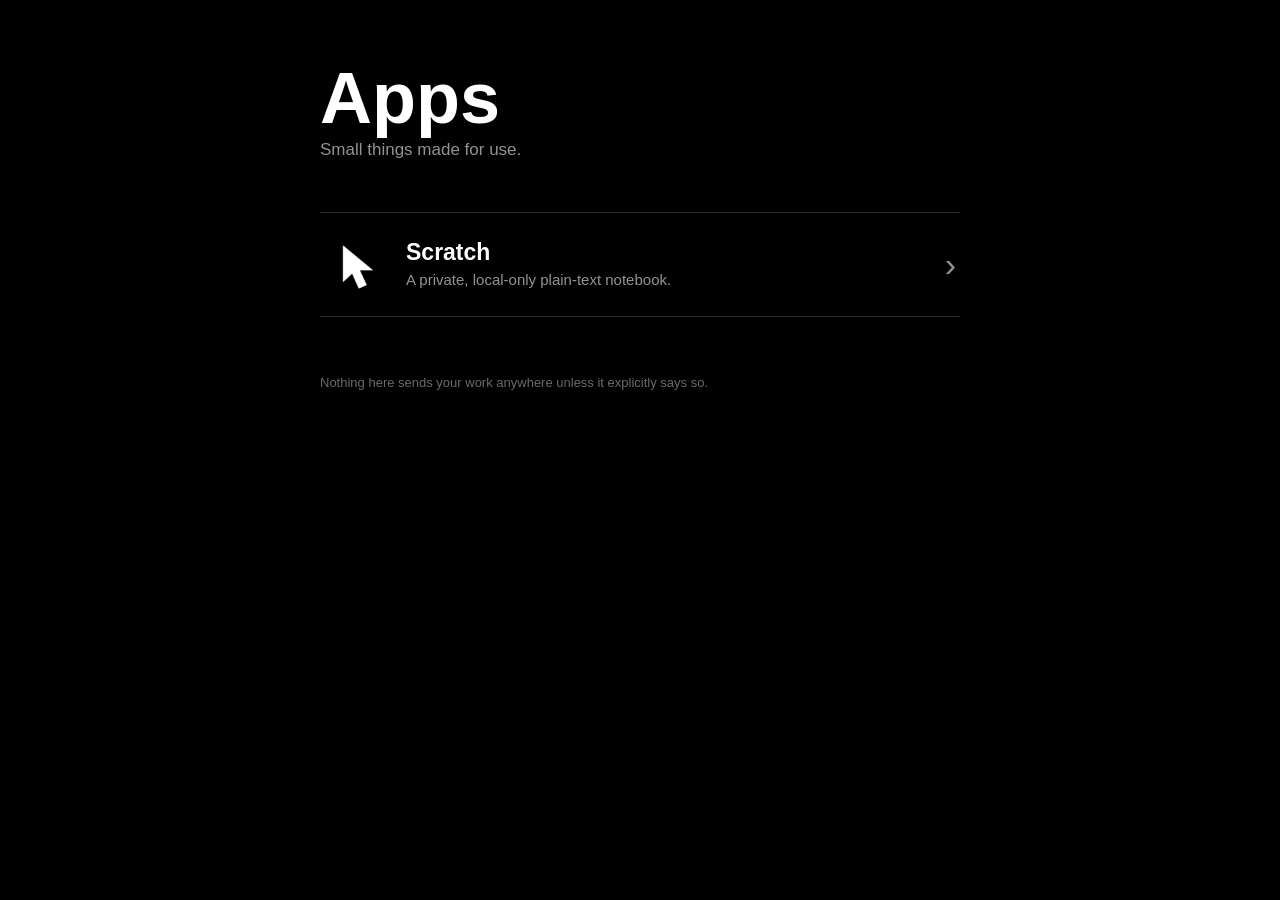
<file: index.html>
<!doctype html>
<html lang="en">
<head>
  <meta charset="utf-8">
  <meta name="viewport" content="width=device-width, initial-scale=1">
  <meta name="color-scheme" content="dark">
  <meta name="theme-color" content="#000000">
  <meta name="description" content="Small, useful web apps by Hamish Brown.">
  <link rel="stylesheet" href="styles.css">
  <title>Apps</title>
</head>
<body>
  <main>
    <header>
      <h1>Apps</h1>
      <p>Small things made for use.</p>
    </header>

    <nav aria-label="Applications">
      <a class="app-card" href="scratch/">
        <span class="app-icon" aria-hidden="true">
          <img src="scratch/icons/icon-192.png" alt="">
        </span>
        <span class="app-copy">
          <strong>Scratch</strong>
          <span>A private, local-only plain-text notebook.</span>
        </span>
        <span class="arrow" aria-hidden="true">›</span>
      </a>
    </nav>

    <footer>Nothing here sends your work anywhere unless it explicitly says so.</footer>
  </main>
</body>
</html>
</file>
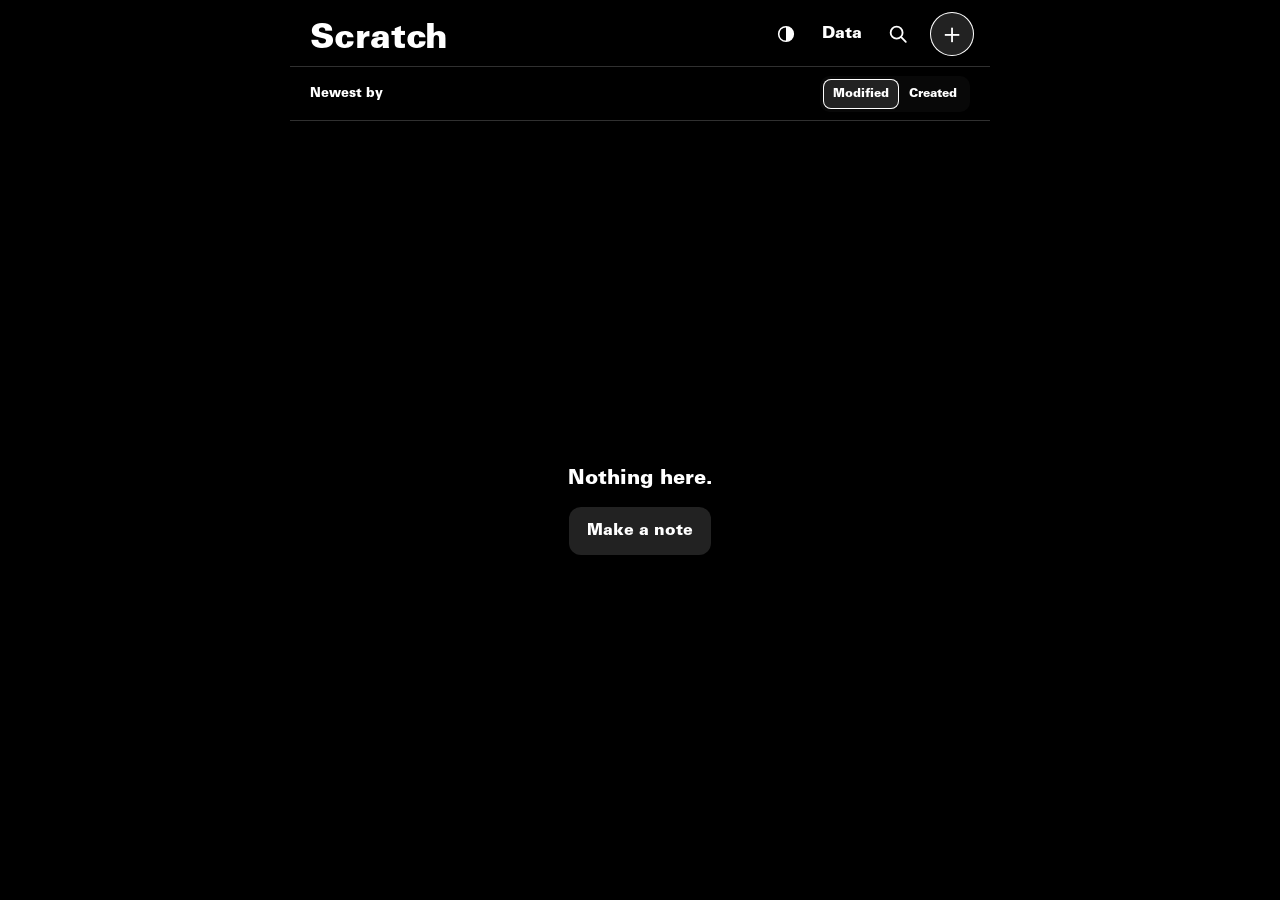
<file: scratch/index.html>
<!doctype html>
<html lang="en">
<head>
  <meta charset="utf-8">
  <meta name="viewport" content="width=device-width, initial-scale=1, viewport-fit=cover">
  <meta name="theme-color" content="#000000" media="(prefers-color-scheme: light)">
  <meta name="theme-color" content="#000000" media="(prefers-color-scheme: dark)">
  <meta name="color-scheme" content="dark">
  <meta name="apple-mobile-web-app-capable" content="yes">
  <meta name="apple-mobile-web-app-status-bar-style" content="black-translucent">
  <meta name="apple-mobile-web-app-title" content="Scratch">
  <meta name="description" content="A local-first plain-text scratchpad with optional backup and sync.">
  <link rel="manifest" href="manifest.webmanifest">
  <link rel="apple-touch-icon" href="icons/caret-180.png">
  <link rel="stylesheet" href="styles.css?v=25">
  <title>Scratch</title>
</head>
<body>
  <div id="viewport-size" aria-hidden="true"></div>
  <main id="app">
    <section id="list-view" class="view" aria-labelledby="app-title">
      <header class="topbar">
        <h1 id="app-title">Scratch</h1>
        <div class="topbar-actions">
          <button id="settings-button" type="button" hidden aria-hidden="true" tabindex="-1">Aa</button>
          <button id="colour-button" class="icon-button colour-button" type="button" aria-label="Colour: White. Next: Red" title="White · tap for Red"><svg viewBox="0 0 24 24" width="22" height="22" aria-hidden="true"><circle cx="12" cy="12" r="8"/><path d="M12 4a8 8 0 0 1 0 16Z"/></svg></button>
          <button id="data-button" class="text-button" type="button">Data</button>
          <button id="search-button" class="icon-button search-button" type="button" aria-label="Search notes" aria-expanded="false" aria-controls="search-controls"><svg viewBox="0 0 24 24" width="22" height="22" aria-hidden="true"><circle cx="10.5" cy="10.5" r="6.5"/><path d="m15.5 15.5 5 5"/></svg></button>
          <button id="new-note-button" class="icon-button primary" type="button" aria-label="New note">＋</button>
        </div>
      </header>

      <div id="list-controls" class="list-controls">
        <span class="sort-label">Newest by</span>
        <div class="segmented compact sort-controls" role="group" aria-label="Sort notes">
          <button type="button" data-setting="sort" data-value="modified">Modified</button>
          <button type="button" data-setting="sort" data-value="created">Created</button>
        </div>
        <div id="search-controls" hidden>
          <input id="note-search" type="search" aria-label="Search notes" placeholder="Search notes" autocapitalize="none" autocorrect="off" spellcheck="false">
          <button id="clear-search" class="text-button" type="button" aria-label="Clear search">×</button>
          <button id="close-search" class="text-button" type="button" aria-label="Close search">Close</button>
        </div>
      </div>

      <div id="sync-reminder" role="status" hidden>
        <span>Time to sync your notes?</span>
        <div><button id="sync-reminder-now" class="text-button" type="button">Sync now</button><button id="sync-reminder-later" class="text-button" type="button">Not now</button></div>
      </div>
      <div id="conflict-summary" role="status" hidden>
        <span id="conflict-count"></span>
        <button id="review-conflicts-button" class="text-button" type="button">Show conflicts</button>
      </div>
      <div id="empty-state" class="empty-state" hidden>
        <p id="empty-message">Nothing here.</p>
        <button id="empty-new-button" type="button">Make a note</button>
      </div>
      <ol id="notes-list" class="notes-list" aria-label="Notes, newest first"></ol>
    </section>

    <section id="editor-view" class="view editor-view" aria-label="Note editor" hidden>
      <header class="topbar editor-bar">
        <button id="back-button" class="text-button" type="button">‹ Notes</button>
        <span id="save-status" class="save-status" role="status">Saved</span>
        <div class="editor-actions">
          <button id="tags-button" class="text-button" type="button" aria-label="Note tags" aria-controls="tag-panel" aria-expanded="false">#</button>
          <button id="reader-button" class="text-button" type="button" hidden>Read</button>
          <button id="share-button" class="text-button action-symbol" type="button" aria-label="Share note">↥</button>
          <button id="editor-settings-button" class="text-button" type="button" aria-label="Typography settings">Aa</button>
          <button id="delete-button" class="text-button danger" type="button" aria-label="Delete note">×</button>
        </div>
      </header>
      <section id="tag-panel" aria-label="Note tags" hidden>
        <fieldset id="tag-panel-fields">
          <header><strong>Tags</strong><button id="tag-panel-done" class="text-button" type="button">Done</button></header>
          <div id="tag-list"></div>
          <div class="tag-entry"><input id="tag-input" class="text-field" aria-label="Add or edit tags" placeholder="#tag" autocomplete="off" autocapitalize="none" autocorrect="off" spellcheck="false"><button id="tag-add" class="text-button" type="button">Apply</button></div>
          <small>Tap a tag to search. Edit or × to change it. Inline tags stay in your text.</small>
        </fieldset>
      </section>
      <div id="editor-stage">
        <pre id="editor-highlight" aria-hidden="true"></pre>
        <textarea id="editor" aria-label="Note text" autocomplete="off" autocorrect="on" autocapitalize="sentences" spellcheck="true" placeholder="Start typing…"></textarea>
      </div>
      <article id="reader" aria-label="Rendered note" hidden></article>
    </section>
  </main>

  <dialog id="settings-dialog">
    <form method="dialog" class="settings-sheet">
      <header class="sheet-header">
        <h2>Writing</h2>
        <button class="text-button" value="close" aria-label="Close settings">Done</button>
      </header>

      <div class="setting-row">
        <span>Text size</span>
        <div class="segmented" role="group" aria-label="Text size">
          <button type="button" data-setting="size" data-value="xsmall">XS</button>
          <button type="button" data-setting="size" data-value="small">Small</button>
          <button type="button" data-setting="size" data-value="large">Big</button>
        </div>
      </div>
      <div class="setting-row">
        <span>Typeface</span>
        <div class="segmented font-options" role="group" aria-label="Typeface">
          <button type="button" data-setting="font" data-value="mono">Mono</button>
          <button type="button" data-setting="font" data-value="univers">Univers</button>
          <button type="button" data-setting="font" data-value="univers-black">U Black</button>
          <button type="button" data-setting="font" data-value="univers-extended">U Ext</button>
        </div>
      </div>
      <div class="setting-row">
        <span>Soft wrap</span>
        <label class="switch">
          <input id="wrap-toggle" type="checkbox">
          <span aria-hidden="true"></span>
        </label>
      </div>
      <div class="setting-row">
        <span>
          Typing assistance
          <small>Capitalisation, correction and spellcheck</small>
        </span>
        <label class="switch">
          <input id="typing-toggle" type="checkbox">
          <span aria-hidden="true"></span>
        </label>
      </div>
      <div class="setting-row">
        <span>
          Org syntax
          <small>Colour source and enable a rendered reading view</small>
        </span>
        <label class="switch">
          <input id="org-toggle" type="checkbox">
          <span aria-hidden="true"></span>
        </label>
      </div>
    </form>
  </dialog>

  <dialog id="data-dialog">
    <form method="dialog" class="settings-sheet">
      <header class="sheet-header">
        <h2>Local data</h2>
        <button class="text-button" value="close" aria-label="Close data panel">Done</button>
      </header>
      <section class="data-section" aria-labelledby="data-heading">
        <h3 id="data-heading">Backup</h3>
        <p id="storage-status">Checking storage…</p>
        <button id="export-button" class="wide-button" type="button">Export backup</button>
        <button id="import-button" class="wide-button" type="button">Import backup</button>
        <input id="import-input" type="file" accept="application/json,.json" hidden>
      </section>
      <section class="data-section stash-section" aria-labelledby="stash-heading">
        <h3 id="stash-heading">Stash</h3>
        <p id="stash-status">Not configured. Backups remain local until Stash is set up.</p>
        <label class="field-label" for="stash-url">Stash address</label>
        <input id="stash-url" class="text-field" type="url" inputmode="url" autocapitalize="none" autocorrect="off" spellcheck="false" placeholder="https://machine.tailnet.ts.net/stash">
        <label class="field-label" for="stash-device">Device name</label>
        <input id="stash-device" class="text-field" type="text" autocapitalize="none" autocorrect="off" spellcheck="false" placeholder="hamphone" maxlength="64">
        <button id="stash-save-button" class="wide-button" type="button">Test and save</button>
        <button id="stash-backup-button" class="wide-button" type="button" disabled>Back up now</button>
        <button id="stash-sync-button" class="wide-button" type="button" disabled>Sync now</button>
        <p id="sync-status" role="status">Sync is manual. Downloads the latest backup from each device; conflicting edits are kept separately.</p>
        <button id="show-conflicts-button" class="wide-button" type="button" hidden>Show conflicts</button>
      </section>
      <section class="data-section" aria-labelledby="deleted-heading">
        <h3 id="deleted-heading">Deleted notes</h3>
        <p>Deletion history is kept for sync. Restore makes a new copy.</p>
        <div id="deleted-notes"></div>
      </section>
      <section class="data-section" aria-labelledby="tags-heading">
        <h3 id="tags-heading">Tags, without the machinery</h3>
        <p>Use # in the note toolbar to add, edit or remove tags, with suggestions from your notes. Tap a panel tag to search, then type more words or tags to narrow the results. Tags are stored as a final hashtag-only line separated from the body by a blank line, hidden in Edit and Read. Inline hashtags remain ordinary visible text and are never moved. Tags travel with exports and sync.</p>
      </section>
    </form>
  </dialog>

  <dialog id="conflict-dialog" aria-labelledby="conflict-heading">
    <section class="settings-sheet">
      <header class="sheet-header">
        <h2 id="conflict-heading">Conflicting versions</h2>
        <button id="conflict-close" class="text-button" type="button">Done</button>
      </header>
      <p class="conflict-help">Choose one version, combine their text, or keep them as separate notes. Your choice will travel with the next sync.</p>
      <div id="conflict-versions"></div>
      <section id="conflict-combination" hidden>
        <label class="field-label" for="conflict-draft">Resolved text</label>
        <textarea id="conflict-draft" aria-label="Combined note text" rows="8"></textarea>
        <button id="conflict-save-combination" class="wide-button" type="button">Use combined text</button>
      </section>
      <button id="conflict-keep-both" class="wide-button" type="button">Keep both as separate notes</button>
      <p id="conflict-status" role="status"></p>
      <button id="conflict-review-latest" class="wide-button" type="button" hidden>Review latest versions</button>
    </section>
  </dialog>
  <div id="delete-notice" role="status" hidden><span>Note deleted</span><button id="undo-delete" class="text-button" type="button">Undo</button></div>
  <script src="sync.js?v=25" defer></script>
  <script src="colours.js?v=25" defer></script>
  <script src="app.js?v=25" defer></script>
</body>
</html>
</file>
<file: styles.css>
:root {
  color-scheme: dark;
  --bg: #000;
  --ink: #fff;
  --muted: #929292;
  --surface: #111;
  --line: #2b2b2b;
}

* { box-sizing: border-box; }
html, body { min-height: 100%; margin: 0; background: var(--bg); color: var(--ink); }
body {
  font-family: -apple-system, BlinkMacSystemFont, "Helvetica Neue", Arial, sans-serif;
  -webkit-font-smoothing: antialiased;
}
main { width: min(100%, 680px); margin: 0 auto; padding: 64px 20px 40px; }
header { margin-bottom: 52px; }
h1 { margin: 0 0 8px; font-size: clamp(42px, 10vw, 72px); line-height: .95; letter-spacing: 0; }
header p { margin: 0; color: var(--muted); font-size: 17px; }
nav { border-top: 1px solid var(--line); }
.app-card {
  min-height: 104px;
  display: grid;
  grid-template-columns: 64px 1fr auto;
  align-items: center;
  gap: 18px;
  padding: 18px 4px;
  color: inherit;
  text-decoration: none;
  border-bottom: 1px solid var(--line);
}
.app-card:active { background: var(--surface); }
.app-card:focus-visible { outline: 2px solid var(--ink); outline-offset: 4px; }
.app-icon, .app-icon img { display: block; width: 64px; height: 64px; border-radius: 14px; }
.app-copy { min-width: 0; display: grid; gap: 5px; }
.app-copy strong { font-size: 23px; line-height: 1.1; }
.app-copy span { color: var(--muted); font-size: 15px; line-height: 1.35; }
.arrow { color: var(--muted); font-size: 34px; font-weight: 300; }
footer { margin-top: 56px; color: #696969; font-size: 13px; line-height: 1.5; }
@media (max-width: 420px) {
  main { padding-top: 44px; }
  header { margin-bottom: 38px; }
  .app-card { grid-template-columns: 56px 1fr auto; gap: 14px; }
  .app-icon, .app-icon img { width: 56px; height: 56px; border-radius: 12px; }
}
</file>
<file: scratch/styles.css>
@font-face {
  font-family: "Scratch Univers";
  src: url("fonts/U.woff2") format("woff2");
  font-weight: 400;
  font-style: normal;
  font-display: swap;
}
@font-face {
  font-family: "Scratch Univers";
  src: url("fonts/U-Black.woff2") format("woff2");
  font-weight: 700;
  font-style: normal;
  font-display: swap;
}
@font-face {
  font-family: "Scratch Univers Black";
  src: url("fonts/U-Black.woff2") format("woff2");
  font-weight: 700;
  font-style: normal;
  font-display: swap;
}
@font-face {
  font-family: "Scratch Univers Extended";
  src: url("fonts/U-ExtraBlackExt.woff2") format("woff2");
  font-weight: 900;
  font-style: normal;
  font-display: swap;
}

:root {
  color-scheme: dark;
  --bg: #000;
  --ink: #fff;
  --muted: #929292;
  --surface: #141414;
  --surface-2: #222;
  --line: #303030;
  --danger: #ff6961;
  --system-blue: #0a84ff;
  --topbar: rgba(0, 0, 0, .96);
  --placeholder: #505050;
  --segment-bg: #080808;
  --backdrop: rgba(0, 0, 0, .72);
  --selection: rgba(10, 132, 255, .42);
  --org-heading: #ff9f0a;
  --org-marker: #bf5af2;
  --org-link: #64d2ff;
  --org-code: #30d158;
  --org-meta: #8e8e93;
  --safe-top: env(safe-area-inset-top, 0px);
  --safe-right: env(safe-area-inset-right, 0px);
  --safe-bottom: env(safe-area-inset-bottom, 0px);
  --safe-left: env(safe-area-inset-left, 0px);
  --visual-height: 100dvh;
  --visual-top: 0px;
}

* { box-sizing: border-box; }
html, body { margin: 0; min-height: 100%; background: var(--bg); color: var(--ink); }
body {
  min-height: 100dvh;
  overflow: hidden;
  font-family: "Scratch Univers", Helvetica, Arial, sans-serif;
  -webkit-font-smoothing: antialiased;
  -webkit-tap-highlight-color: transparent;
}
button, textarea { font: inherit; }
button { color: inherit; }
button:focus-visible, textarea:focus-visible, input:focus-visible { outline: 2px solid var(--system-blue); outline-offset: 2px; }

/* Measure CSS viewport geometry independently of iOS standalone JS metrics. */
#viewport-size {
  position: fixed;
  inset: 0 auto auto 0;
  width: 0;
  height: 100vh;
  height: 100lvh;
  visibility: hidden;
  pointer-events: none;
  contain: strict;
}

#app, .view { min-height: 100dvh; }
.view { background: var(--bg); }
#list-view {
  height: 100dvh;
  height: var(--visual-height, 100dvh);
  min-height: 0;
  display: flex;
  flex-direction: column;
  overflow: hidden;
}
#list-view > .topbar, .list-controls { flex: 0 0 auto; }
[hidden] { display: none !important; }

#sync-reminder {
  flex: 0 0 auto;
  display: flex;
  align-items: center;
  justify-content: space-between;
  flex-wrap: wrap;
  gap: 0 12px;
  padding: 4px calc(20px + var(--safe-right)) 4px calc(20px + var(--safe-left));
  border-bottom: 1px solid var(--line);
  color: var(--muted);
  font-size: 14px;
}
#sync-reminder > div { display: flex; gap: 12px; }
#sync-reminder button { min-height: 44px; }

.topbar {
  min-height: calc(64px + var(--safe-top));
  padding: calc(12px + var(--safe-top)) calc(16px + var(--safe-right)) 10px calc(20px + var(--safe-left));
  display: flex;
  align-items: flex-end;
  justify-content: space-between;
  gap: 12px;
  position: sticky;
  top: 0;
  z-index: 4;
  background: var(--topbar);
  border-bottom: 1px solid var(--line);
}
.topbar h1 { margin: 0; font-size: 34px; line-height: 1; letter-spacing: 0; }
.topbar-actions { display: flex; align-items: center; gap: 10px; }
.icon-button {
  width: 44px;
  height: 44px;
  padding: 0;
  border: 0;
  border-radius: 50%;
  background: var(--surface);
  font-weight: 700;
  font-size: 16px;
}
.icon-button.primary { background: var(--surface-2); color: var(--ink); box-shadow: inset 0 0 0 1px var(--ink); font-size: 28px; font-weight: 400; }
.search-button { display: grid; place-items: center; background: transparent; }
.search-button svg { fill: none; stroke: currentColor; stroke-width: 2; stroke-linecap: round; }
.search-button[aria-expanded="true"] { color: var(--system-blue); }
.text-button { min-height: 44px; border: 0; padding: 0 4px; background: transparent; font-weight: 700; }
.text-button.danger { color: var(--danger); font-size: 25px; font-weight: 400; }
.action-symbol { font-size: 24px; font-weight: 500; }

.list-controls {
  min-height: 54px;
  padding: 4px calc(20px + var(--safe-right)) 4px calc(20px + var(--safe-left));
  display: flex;
  align-items: center;
  justify-content: space-between;
  gap: 16px;
  color: var(--muted);
  font-size: 13px;
  font-weight: 700;
  border-bottom: 1px solid var(--line);
}
.list-controls.searching .sort-label, .list-controls.searching .sort-controls { display: none; }
#search-controls { flex: 1 1 auto; min-width: 0; align-items: center; gap: 8px; }
#search-controls:not([hidden]) { display: flex; }
#clear-search { flex: 0 0 44px; font-size: 26px; font-weight: 400; }
#close-search { flex: 0 0 auto; min-width: 44px; }
#note-search {
  display: block;
  flex: 1 1 auto;
  min-width: 0;
  height: 38px;
  border: 0;
  border-bottom: 2px solid transparent;
  border-radius: 0;
  padding: 0 4px;
  background: transparent;
  color: var(--ink);
  font: inherit;
  font-size: 16px;
  font-weight: 400;
}
#note-search:focus-visible { outline: none; border-bottom-color: var(--system-blue); }
#note-search::placeholder { color: var(--muted); }
.notes-list {
  flex: 1 1 auto;
  min-height: 0;
  overflow-y: auto;
  -webkit-overflow-scrolling: touch;
  margin: 0;
  padding: 0 0 var(--safe-bottom);
  list-style: none;
}
.note-row { border-bottom: 1px solid var(--line); position: relative; overflow: hidden; }
.note-row .note-button { position: relative; background: var(--bg); touch-action: pan-y; transition: transform .15s ease; }
.note-row.swiped .note-button { transform: translateX(-88px); }
.swipe-delete { position: absolute; inset: 0 0 0 auto; width: 88px; border: 0; background: var(--surface-2); color: var(--ink); box-shadow: inset 0 0 0 1px var(--ink); font-weight: 700; }
.swipe-delete:focus-visible { z-index: 2; }
#delete-notice { position: fixed; z-index: 10; bottom: calc(16px + var(--safe-bottom)); left: 16px; right: 16px; max-width: 668px; margin-inline: auto; padding: 8px 16px; display: flex; justify-content: space-between; align-items: center; border: 1px solid var(--line); border-radius: 12px; background: var(--surface-2); }
.note-button {
  display: block;
  width: 100%;
  min-height: 92px;
  border: 0;
  padding: 17px calc(20px + var(--safe-right)) 17px calc(20px + var(--safe-left));
  text-align: left;
  background: transparent;
}
.note-button:active { background: var(--surface); }
.note-title {
  display: block;
  margin-bottom: 7px;
  overflow: hidden;
  white-space: nowrap;
  text-overflow: ellipsis;
  font-size: 21px;
  line-height: 1.18;
  font-weight: 800;
}
.note-meta { display: flex; gap: 10px; min-width: 0; color: var(--muted); font-size: 14px; line-height: 1.25; }
.note-date { flex: 0 0 auto; }
.note-preview { overflow: hidden; white-space: nowrap; text-overflow: ellipsis; }
.empty-state { flex: 1 1 auto; min-height: 0; display: grid; place-content: center; justify-items: center; color: var(--muted); }
.empty-state p { margin: 0 0 16px; font-size: 20px; font-weight: 700; }
.empty-state button, .wide-button { min-height: 48px; border: 0; border-radius: 12px; background: var(--surface-2); padding: 0 18px; font-weight: 750; }

.editor-view {
  display: flex;
  flex-direction: column;
  position: fixed;
  z-index: 2;
  top: var(--visual-top, 0px);
  left: 0;
  right: 0;
  height: var(--visual-height, 100dvh);
  min-height: 0;
  overflow: hidden;
}
.editor-bar { flex: 0 0 auto; align-items: flex-end; padding-left: calc(14px + var(--safe-left)); }
.editor-actions { display: flex; align-items: center; gap: 9px; }
.save-status { color: var(--muted); font-size: 12px; padding-bottom: 14px; white-space: nowrap; flex: 1; min-width: 0; overflow: hidden; text-overflow: ellipsis; text-align: right; }
#editor-stage {
  position: relative;
  flex: 1 1 auto;
  min-height: 0;
  overflow: hidden;
  background: var(--bg);
}
#editor, #editor-highlight {
  display: block;
  width: 100%;
  height: 100%;
  min-height: 0;
  border: 0;
  border-radius: 0;
  margin: 0;
  padding: 22px calc(20px + var(--safe-right)) calc(32px + var(--safe-bottom)) calc(20px + var(--safe-left));
  background: var(--bg);
  color: var(--ink);
  caret-color: var(--system-blue);
  accent-color: var(--system-blue);
  font-family: "Scratch Univers", Helvetica, Arial, sans-serif;
  font-size: 24px;
  line-height: 1.1;
  font-weight: 800;
  letter-spacing: 0;
  tab-size: 4;
  white-space: pre-wrap;
  overflow-wrap: break-word;
}
#editor {
  position: relative;
  z-index: 2;
  resize: none;
  outline: none;
  overscroll-behavior: contain;
  -webkit-overflow-scrolling: touch;
}
#editor-highlight {
  position: absolute;
  inset: 0;
  z-index: 1;
  overflow: hidden;
  pointer-events: none;
  color: var(--ink);
}
body.org-editing #editor { background: transparent; color: transparent; -webkit-text-fill-color: transparent; }
body.org-editing #editor::placeholder { -webkit-text-fill-color: var(--placeholder); }
.org-heading { color: var(--org-heading); }
.org-marker { color: var(--org-marker); }
.org-link { color: var(--org-link); }
.org-code { color: var(--org-code); }
.org-meta, .org-comment { color: var(--org-meta); }
#editor::selection { background: var(--selection); }
#editor::placeholder { color: var(--placeholder); }
body.size-small :is(#editor, #editor-highlight) { font-size: 18px; line-height: 1.1; font-weight: 500; }
body.size-xsmall :is(#editor, #editor-highlight) { font-size: 14px; line-height: 1.1; font-weight: 450; }
body.font-mono :is(#editor, #editor-highlight) { font-family: ui-monospace, "SFMono-Regular", Menlo, Monaco, Consolas, monospace; }
body.font-univers :is(#editor, #editor-highlight) { font-family: "Scratch Univers", Helvetica, Arial, sans-serif; font-weight: 400; }
body.font-univers-black :is(#editor, #editor-highlight) { font-family: "Scratch Univers Black", Helvetica, Arial, sans-serif; font-weight: 700; }
body.font-univers-extended :is(#editor, #editor-highlight) { font-family: "Scratch Univers Extended", Helvetica, Arial, sans-serif; font-weight: 900; }
body.no-wrap :is(#editor, #editor-highlight) { white-space: pre; overflow-wrap: normal; overflow-x: auto; }

#tag-panel { flex: 0 0 auto; max-height: 45%; overflow-y: auto; padding: 8px 20px 12px; border-bottom: 1px solid var(--line); }
#tag-panel fieldset { border: 0; padding: 0; margin: 0; min-width: 0; }
#tag-panel header, .tag-entry, .tag-row { display: flex; gap: 8px; align-items: center; }
#tag-panel header { justify-content: space-between; }
#tag-panel small { display: block; font-size: 12px; line-height: 1.4; }
.tag-entry input { min-width: 0; flex: 1; }
.tag-row > [data-tag] { flex: 1; min-width: 0; text-align: left; overflow-wrap: anywhere; }
#tag-panel .text-button, .editor-actions .text-button { min-width: 44px; }
.editor-actions { gap: 3px; }
@media (max-width: 480px) {
  .editor-bar { flex-wrap: wrap; gap: 0; padding-right: calc(14px + var(--safe-right)); padding-bottom: 4px; }
  .editor-bar .save-status { margin-left: auto; padding-bottom: 14px; }
  .editor-actions { flex: 0 0 100%; justify-content: space-between; }
}

#reader {
  flex: 1 1 auto;
  min-height: 0;
  overflow: auto;
  padding: 22px calc(20px + var(--safe-right)) calc(40px + var(--safe-bottom)) calc(20px + var(--safe-left));
  font-family: "Scratch Univers", Helvetica, Arial, sans-serif;
  font-size: 19px;
  line-height: 1.5;
  -webkit-overflow-scrolling: touch;
}
#reader > :first-child { margin-top: 0; }
#reader h1, #reader h2, #reader h3, #reader h4, #reader h5, #reader h6 { line-height: 1.15; }
#reader a { color: var(--system-blue); }
#reader code, #reader pre { font-family: ui-monospace, "SFMono-Regular", Menlo, Monaco, Consolas, monospace; }
#reader code { color: var(--org-code); }
#reader pre { overflow-x: auto; padding: 14px; border-radius: 10px; background: var(--surface); white-space: pre; }
#reader blockquote { margin-inline: 0; padding-left: 16px; border-left: 3px solid var(--line); color: var(--muted); }
#reader .org-checkbox { color: var(--muted); font-family: ui-monospace, monospace; }
#reader .org-keyword { color: var(--muted); }

#settings-dialog, #data-dialog {
  width: min(100%, 560px);
  font: inherit;
  max-width: none;
  max-height: min(82dvh, 700px);
  margin: auto auto 0;
  padding: 0;
  border: 0;
  border-radius: 20px 20px 0 0;
  background: var(--surface);
  color: var(--ink);
}
#settings-dialog::backdrop, #data-dialog::backdrop { background: var(--backdrop); }
#conflict-dialog { width: min(100%, 620px); max-width: none; max-height: min(88dvh, 900px); margin: auto auto 0; padding: 0; border: 0; border-radius: 20px 20px 0 0; background: var(--surface); color: var(--ink); font: inherit; }
#conflict-dialog::backdrop { background: var(--backdrop); }
#conflict-summary { flex: 0 0 auto; display: flex; align-items: center; justify-content: space-between; gap: 12px; padding: 4px 20px; border-bottom: 1px solid var(--line); font-size: 13px; color: var(--muted); }
.conflict-help, #conflict-status { font-size: 14px; line-height: 1.4; color: var(--muted); }
.conflict-version { min-width: 0; padding: 14px 0 18px; border-bottom: 1px solid var(--line); }
.conflict-version h3 { margin: 0 0 6px; font-size: 17px; }
.conflict-version small { color: var(--muted); }
.conflict-version pre { max-height: 220px; overflow: auto; white-space: pre-wrap; overflow-wrap: anywhere; margin: 12px 0; padding: 12px; border: 1px solid var(--line); border-radius: 10px; background: var(--bg); font: 16px/1.4 -apple-system, BlinkMacSystemFont, "Helvetica Neue", Arial, sans-serif; }
.conflict-actions { display: flex; flex-wrap: wrap; gap: 8px; }
.conflict-actions button { flex: 1 1 140px; margin-top: 0; padding: 8px 12px; }
#conflict-draft { display: block; width: 100%; resize: vertical; min-height: 180px; max-height: 45dvh; padding: 12px; border: 1px solid var(--line); border-radius: 10px; background: var(--bg); color: var(--ink); font: 16px/1.4 -apple-system, BlinkMacSystemFont, "Helvetica Neue", Arial, sans-serif; }
.settings-sheet { padding: 0 calc(20px + var(--safe-right)) calc(24px + var(--safe-bottom)) calc(20px + var(--safe-left)); }
.sheet-header { min-height: 68px; display: flex; align-items: center; justify-content: space-between; border-bottom: 1px solid var(--line); }
.sheet-header h2 { margin: 0; font-size: 22px; }
.setting-row { min-height: 70px; display: flex; align-items: center; justify-content: space-between; gap: 16px; border-bottom: 1px solid var(--line); font-weight: 700; }
.setting-row small { display: block; max-width: 220px; margin-top: 3px; color: var(--muted); font-size: 11px; line-height: 1.25; font-weight: 500; }
.segmented { display: flex; flex: 0 0 auto; padding: 3px; border-radius: 10px; background: var(--segment-bg); }
.segmented button { min-height: 36px; border: 0; border-radius: 8px; padding: 0 11px; background: transparent; color: var(--muted); font-weight: 750; }
.segmented button.active { background: var(--surface-2); color: var(--ink); box-shadow: inset 0 0 0 1px var(--ink); }
.segmented.compact button { min-height: 30px; padding: 0 10px; font-size: 12px; }
.font-options { flex-wrap: wrap; justify-content: flex-end; max-width: 260px; }
.font-options button { font-size: 12px; padding-inline: 8px; }
.switch { flex: 0 0 auto; }
.switch input { position: absolute; opacity: 0; pointer-events: none; }
.switch span { display: block; width: 52px; height: 32px; border-radius: 16px; background: #444; position: relative; transition: background .15s ease; }
.switch span::after { content: ""; position: absolute; width: 26px; height: 26px; top: 3px; left: 3px; border-radius: 50%; background: #fff; transition: transform .15s ease; }
.switch input:checked + span { background: var(--system-blue); }
.switch input:checked + span::after { transform: translateX(20px); }
.data-section { padding-top: 23px; }
.data-section h3 { margin: 0 0 6px; font-size: 17px; }
.data-section p { margin: 0 0 18px; color: var(--muted); font-size: 14px; line-height: 1.4; }
.wide-button { width: 100%; margin-top: 10px; }
.stash-section { margin-top: 24px; border-top: 1px solid var(--line); }
.field-label { display: block; margin: 14px 0 6px; color: var(--muted); font-size: 12px; font-weight: 700; }
.text-field { width: 100%; min-height: 46px; border: 1px solid var(--line); border-radius: 10px; padding: 0 12px; background: var(--bg); color: var(--ink); font: inherit; font-size: 16px; }
.wide-button:disabled { opacity: .42; }

body.landscape-keyboard .editor-bar { display: none; }

/* Suggestions occupy their own bounded row: no overlay intercepts native editing. */
.tag-suggestions {
  flex: 0 0 auto;
  display: flex;
  flex-wrap: wrap;
  gap: 4px 8px;
  max-height: min(132px, 24dvh);
  overflow: auto;
  padding: 4px calc(20px + var(--safe-right)) 4px calc(20px + var(--safe-left));
  border-block: 1px solid var(--line);
  background: var(--bg);
}
.tag-suggestions button {
  min-height: 44px;
  max-width: 100%;
  overflow-wrap: anywhere;
  padding: 8px;
  border: 1px solid var(--ink);
  border-radius: 6px;
  background: var(--bg);
  font-size: 16px;
}
.tag-suggestions button[aria-selected="true"] { background: var(--surface-2); outline: 2px solid var(--ink); outline-offset: -3px; }
#reader { overflow-wrap: anywhere; }
#reader.plain-reader { white-space: pre-wrap; }
#reader .hashtag {
  display: inline;
  border: 0;
  padding: 10px 0;
  margin: -10px 0;
  background: transparent;
  color: inherit;
  font: inherit;
  text-align: inherit;
  white-space: inherit;
  overflow-wrap: anywhere;
  text-decoration: underline;
  text-underline-offset: 3px;
  cursor: pointer;
}
@media (max-width: 390px) {
  .editor-bar { gap: 4px; padding-right: 10px; }
  .editor-actions { gap: 4px; }
  .save-status { font-size: 10px; }
}

/* A single animated foreground drives chrome, writing, syntax and controls. */
:root {
  --foreground: rgb(255, 255, 255);
  --foreground-rgb: 255, 255, 255;
  --ink: var(--foreground);
  --muted: var(--foreground);
  --placeholder: var(--foreground);
  --danger: var(--foreground);
  --system-blue: var(--foreground);
  --org-heading: var(--foreground);
  --org-marker: var(--foreground);
  --org-link: var(--foreground);
  --org-code: var(--foreground);
  --org-meta: var(--foreground);
  --selection: rgba(var(--foreground-rgb), .35);
}
.colour-button { display: grid; place-items: center; background: transparent; flex: 0 0 44px; }
.colour-button svg { fill: none; stroke: currentColor; stroke-width: 1.7; }
.colour-button path { fill: currentColor; stroke: none; }
.switch span::after { background: var(--ink); }
.switch input:checked + span::after { background: var(--bg); }
#conflict-draft, #note-search, .text-field { caret-color: var(--ink); }
::selection { background: var(--selection); }
@media (max-width: 390px) {
  .topbar-actions { gap: 4px; }
  .topbar h1 { font-size: 30px; }
}

@media (min-width: 700px) {
  body { max-width: 700px; margin: 0 auto; }
  .editor-view { width: min(100%, 700px); margin-inline: auto; }
}
@media (max-width: 390px) {
  .editor-actions { gap: 5px; }
  .editor-bar { gap: 6px; }
  .text-button { padding-inline: 2px; }
}
@media (prefers-reduced-motion: reduce) {
  *, *::before, *::after { scroll-behavior: auto !important; transition: none !important; }
}
</file>
